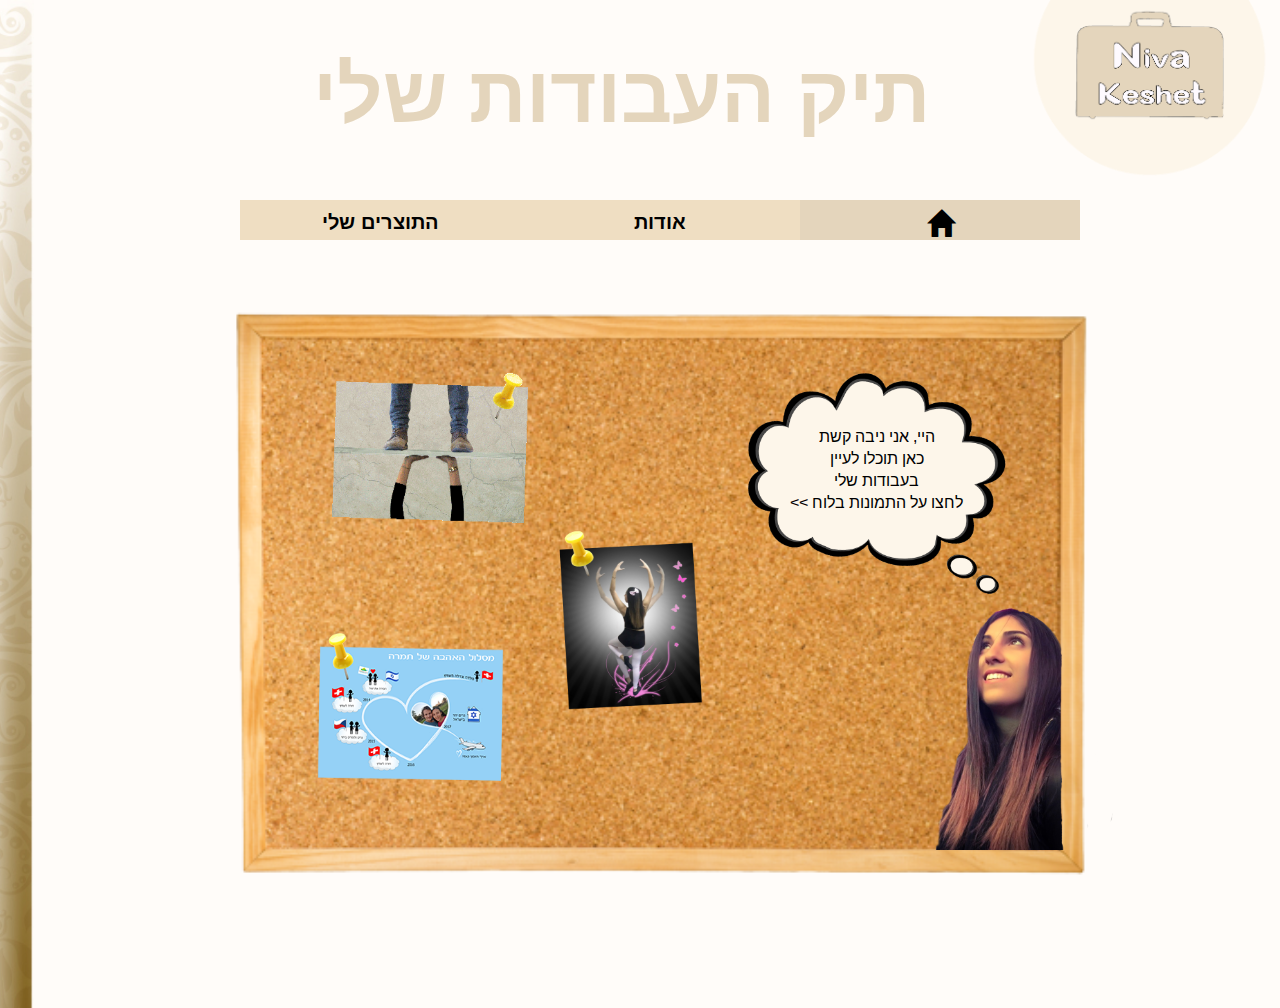
<file: Protfolio_NivaKeshet/index.html>
﻿<!doctype html>
<html lang="">
<head>
    <meta charset="utf-8" />
    <title> Niva Keshet - תיק עבודות - דף בית</title>
    <meta name="description" content="תיק עבודות - ניבה קשת" />
    <meta name="keywords" content="תיק עבודות, טכנולוגיות למידה,HIT" />
    <meta name="author" content="Niva Keshet" />
    <meta name="viewport" content="width=device-width, initial-scale=1.0, user-scalable=yes">
    
    <!-- CSS -->
    <link rel="stylesheet" href="//netdna.bootstrapcdn.com/bootstrap/3.3.7/css/bootstrap.min.css" />
    <link href="styles/reset.css" rel="stylesheet" />
    <link href="styles/myStyle.css" rel="stylesheet" />


    <!-- Scripts -->
    <script src="jScripts/jquery-1.12.0.min.js"></script>
    <link href="https://fonts.googleapis.com/css?family=Arimo" rel="stylesheet">
</head>
<body>
    <div id="container">
        <article>
            <div id="tik"></div>
            <div >
                <header>
                    <h1>תיק  העבודות  שלי</h1>
                    <div id="tafrit">
                        <nav class="nav1">
                            <ul class="rashi">

                                <li> <a href="index.html" class="selected"><span class="glyphicon glyphicon-home" aria-hidden="true"></span></a></li>

                                <li> <a href="2.html"> אודות </a></li>
                                <li>
                                    <a href="3.html"> התוצרים שלי </a>
                                    <ul class="tozar">
                                        <li><a href="4.html"> עיצוב תקשורת חזותית </a></li>
                                        <li><a href="5.html"> ארגון וייצוג ידע </a></li>
                                        <li><a href="6.html"> גרפיקה ממוחשבת </a></li>
                                    </ul>
                                </li>

                            </ul>
                        </nav>
                    </div="tafrit">
                </header>
            </div>
            <div id="loah">
            <div id="daf1">
                <a href="4.html"> <img src="image/adam3.gif" height="150" width="210" /> </a> 
            </div>
            <div id="daf2">
                <a href="5.html"><img src="image/tamara2.png" height="150" width="210" /></a>
            </div>
            <div id="daf3">
                <a href="6.html"><img src="image/p3.png" height="180" width="150" /></a>
            </div>
                <div id="bubble"></div>
                <div id="ani"></div>
                <div id="textani">
                    <p>היי, אני ניבה קשת<br />
                    כאן תוכלו לעיין <br />
                    בעבודות שלי<br>
                    לחצו על התמונות בלוח >></p>
                </div>
            </div="loah">
        </article>
    </div>
</body>
</html>
</file>
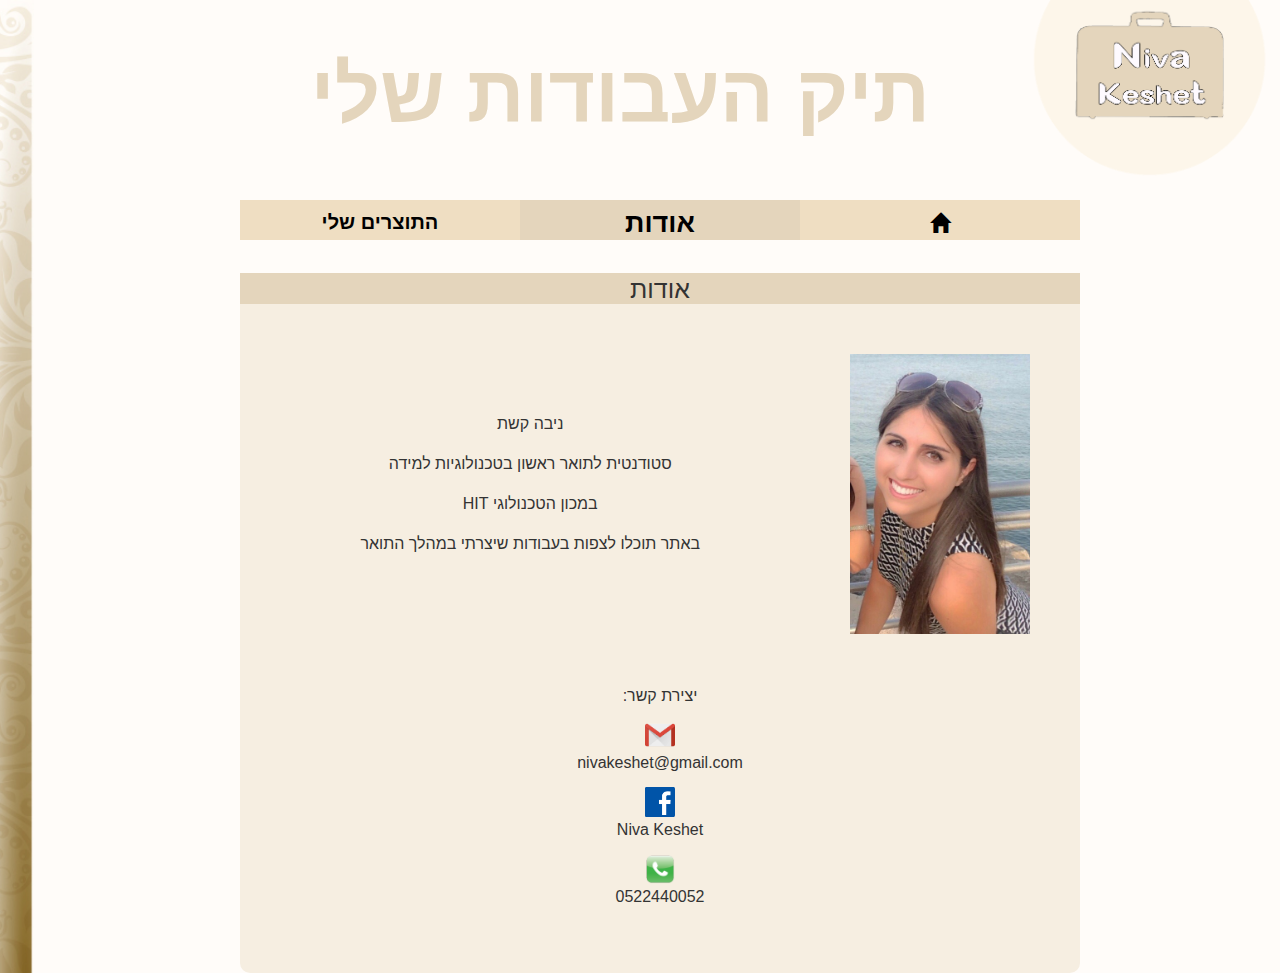
<file: Protfolio_NivaKeshet/2.html>
﻿<!doctype html>
<html lang="">
<head>
    <meta charset="utf-8" />
    <title>Niva Keshet - תיק עבודות - אודות</title>
    <meta name="description" content="תיק עבודות - ניבה קשת" />
    <meta name="keywords" content="תיק עבודות, טכנולוגיות למידה,HIT" />
    <meta name="author" content="Niva Keshet" />
    <meta name="viewport" content="width=device-width, initial-scale=1.0, user-scalable=yes">
    
    <!-- CSS -->
    <link rel="stylesheet" href="//netdna.bootstrapcdn.com/bootstrap/3.3.7/css/bootstrap.min.css" />
    <link href="styles/reset.css" rel="stylesheet" />
    <link href="styles/myStyle.css" rel="stylesheet" />


    <!-- Scripts -->
    <script src="jScripts/jquery-1.12.0.min.js"></script>
    
</head>
<body>
    <div id="container">
        <article>
            <div id="tik"></div>
            <div>
                <header>
                    <h1>תיק  העבודות  שלי</h1>
                    <div id="tafrit">
                        <nav class="nav1">
                            <ul class="rashi">

                                <li> <a href="index.html" ><span class="glyphicon glyphicon-home" aria-hidden="true"></span></a></li>

                                <li> <a href="2.html" class="selected"> אודות </a></li>
                                <li>
                                    <a href="3.html"> התוצרים שלי </a>
                                    <ul class="tozar">
                                        <li><a href="4.html"> עיצוב תקשורת חזותית </a></li>
                                        <li><a href="5.html"> ארגון וייצוג ידע </a></li>
                                        <li><a href="6.html"> גרפיקה ממוחשבת</a></li>
                                    </ul>
                                </li>

                            </ul>
                        </nav>
                    </div>
                </header>
            </div>
            <section>
                <h2>אודות</h2>
                <figure id="tmuna">
                    <img src="image/2.jpg" width="180" height="280" />
                </figure>
                <p class="odot">ניבה קשת<br /> סטודנטית לתואר ראשון בטכנולוגיות למידה <br />במכון הטכנולוגי HIT <br />
                באתר תוכלו לצפות בעבודות שיצרתי במהלך התואר</p>
                <p class="kesher">יצירת קשר:</p>
                <figure class="kesher">
                    <a href="mailto:nivakeshet@gmail.com" target="_blank"><img src="image/unnamed.gif" height="30" width="30" /></a>
                    <br />nivakeshet@gmail.com <br />

                    <a href="https://www.facebook.com/profile.php?id=100000007577875" target="_blank"><img src="image/facebook.gif" height="30" width="30" /></a>
                    <br />Niva Keshet<br />

                    <img src="image/phone.gif" width="30" height="30" />
                    <br />0522440052
                </figure>
            </section>

        </article>
    </div>
</body>
</html>
</file>
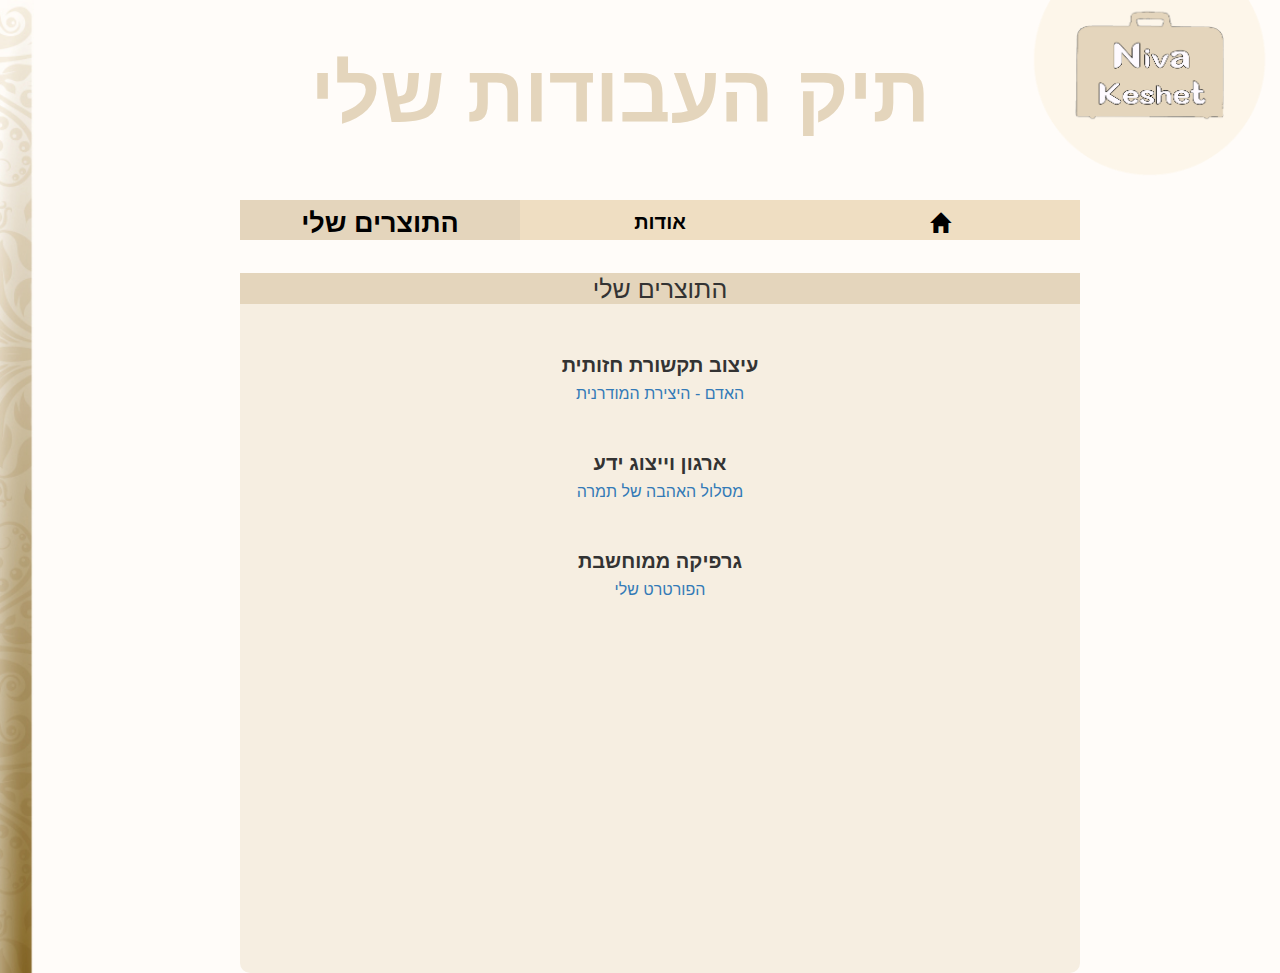
<file: Protfolio_NivaKeshet/3.html>
﻿<!doctype html>
<html lang="">
<head>
    <meta charset="utf-8" />
    <title>Niva Keshet - תיק עבודות - התוצרים שלי</title>
    <meta name="description" content="תיק עבודות - ניבה קשת" />
    <meta name="keywords" content="תיק עבודות, טכנולוגיות למידה,HIT" />
    <meta name="author" content="Niva Keshet" />
    <meta name="viewport" content="width=device-width, initial-scale=1.0, user-scalable=yes">
    
    <!-- CSS -->
    <link rel="stylesheet" href="//netdna.bootstrapcdn.com/bootstrap/3.3.7/css/bootstrap.min.css" />
    <link href="styles/reset.css" rel="stylesheet" />
    <link href="styles/myStyle.css" rel="stylesheet" />


    <!-- Scripts -->
    <script src="jScripts/jquery-1.12.0.min.js"></script>
    
</head>
<body>
    <div id="container">
        <article>
            <div id="tik"></div>
            <div>
                <header>
                    <h1>תיק  העבודות  שלי</h1>
                    <div id="tafrit">
                        <nav class="nav1">
                            <ul class="rashi">

                                <li> <a href="index.html"><span class="glyphicon glyphicon-home" aria-hidden="true"></span></a></li>

                                <li> <a href="2.html" > אודות </a></li>
                                <li>
                                    <a href="3.html"class="selected"> התוצרים שלי </a>
                                    <ul class="tozar">
                                        <li><a href="4.html"> עיצוב תקשורת חזותית </a></li>
                                        <li><a href="5.html"> ארגון וייצוג ידע </a></li>
                                        <li><a href="6.html"> גרפיקה ממוחשבת </a></li>
                                    </ul>
                                </li>

                            </ul>
                        </nav>
                    </div>
                </header>
            </div>
            <div>
                <section id="tozarim">
                    <h2>התוצרים שלי</h2>
                    <h3>עיצוב תקשורת חזותית</h3>
                    <p><a href="4.html">האדם - היצירת המודרנית</a></p>
                    <h3>ארגון וייצוג ידע</h3>
                    <p><a href="5.html">מסלול האהבה של תמרה</a></p>
                    <h3>גרפיקה ממוחשבת</h3>
                    <p><a href="6.html">הפורטרט שלי</a></p>
                </section>
            </div>
        </article>
    </div>
</body>
</html>
</file>
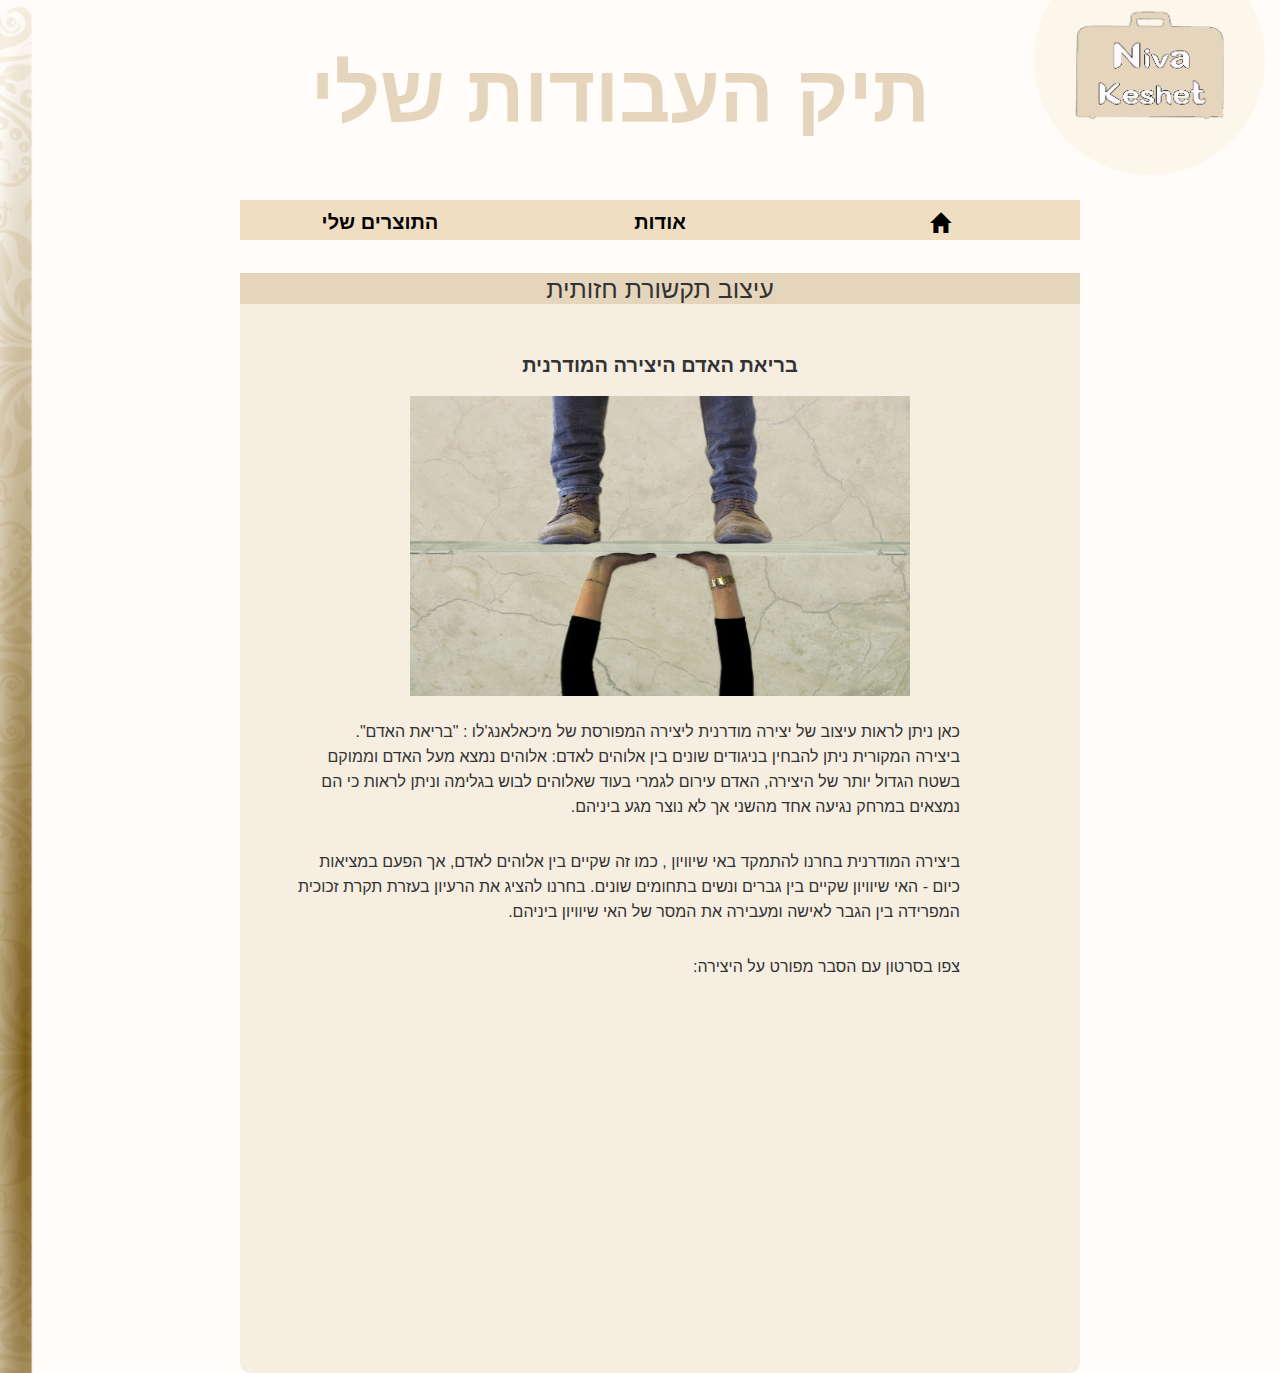
<file: Protfolio_NivaKeshet/4.html>
﻿<!doctype html>
<html lang="">
<head>
    <meta charset="utf-8" />
    <title>Niva Keshet - תיק עבודות - עיצוב תקשורת חזותית</title>
    <meta name="description" content="תיק עבודות - ניבה קשת" />
    <meta name="keywords" content="תיק עבודות, טכנולוגיות למידה,HIT" />
    <meta name="author" content="Niva Keshet" />
    <meta name="viewport" content="width=device-width, initial-scale=1.0, user-scalable=yes">
    
    <!-- CSS -->
    <link rel="stylesheet" href="//netdna.bootstrapcdn.com/bootstrap/3.3.7/css/bootstrap.min.css" />
    <link href="styles/reset.css" rel="stylesheet" />
    <link href="styles/myStyle.css" rel="stylesheet" />


    <!-- Scripts -->
    <script src="jScripts/jquery-1.12.0.min.js"></script>
    
</head>
<body>
    <div id="container">
        <article>
            <div id="tik"></div>
            <div>
                <header>
                    <h1>תיק  העבודות  שלי</h1>
                    <div id="tafrit">
                        <nav class="nav1">
                            <ul class="rashi">

                                <li> <a href="index.html"><span class="glyphicon glyphicon-home" aria-hidden="true"></span></a></li>

                                <li> <a href="2.html" > אודות </a></li>
                                <li>
                                    <a href="3.html"> התוצרים שלי </a>
                                    <ul class="tozar">
                                        <li><a href="4.html"class="selected"> עיצוב תקשורת חזותית </a></li>
                                        <li><a href="5.html"> ארגון וייצוג ידע </a></li>
                                        <li><a href="6.html"> גרפיקה ממוחשבת </a></li>
                                    </ul>
                                </li>

                            </ul>
                        </nav>
                    </div>
                </header>
            </div>
            <div>
                <section id="page4">
                    <h2>עיצוב תקשורת חזותית</h2>
                    <h3>בריאת האדם היצירה המודרנית</h3>
                    <div id="briatAdam">
                        <figure>
                            <a href="image/pshiradiniva.jpg" target="_blank"><img src="image/pshiradiniva.jpg" height="300" width="500" /></a>
                            </figure>
                     </div>
                    <p>כאן ניתן לראות עיצוב של יצירה מודרנית ליצירה המפורסת של מיכאלאנג'לו : "בריאת האדם".<br />
                    ביצירה המקורית ניתן להבחין בניגודים שונים בין אלוהים לאדם: אלוהים נמצא מעל האדם וממוקם<br /> בשטח הגדול יותר של היצירה,
                        האדם עירום לגמרי בעוד שאלוהים לבוש בגלימה וניתן לראות כי הם <br />נמצאים במרחק נגיעה  אחד מהשני אך לא נוצר מגע ביניהם. </p>
                    <p> ביצירה המודרנית בחרנו להתמקד באי שיוויון , כמו זה שקיים בין אלוהים לאדם, אך הפעם במציאות <br />כיום - האי שיוויון שקיים בין גברים ונשים 
                    בתחומים שונים. 
                       בחרנו להציג את הרעיון בעזרת תקרת זכוכית <br />המפרידה בין הגבר לאישה ומעבירה את המסר של האי שיוויון ביניהם.
                     </p>
                    <p>  צפו בסרטון עם הסבר מפורט על היצירה:</p>
                    <div id="briatAdamVideo">
                        <iframe width="560" height="315" src="https://www.youtube.com/embed/6ddecGGK1ec" frameborder="0" allowfullscreen></iframe>
                    </div>
                </section>
            </div>
        </article>
    </div>
</body>
</html>
</file>
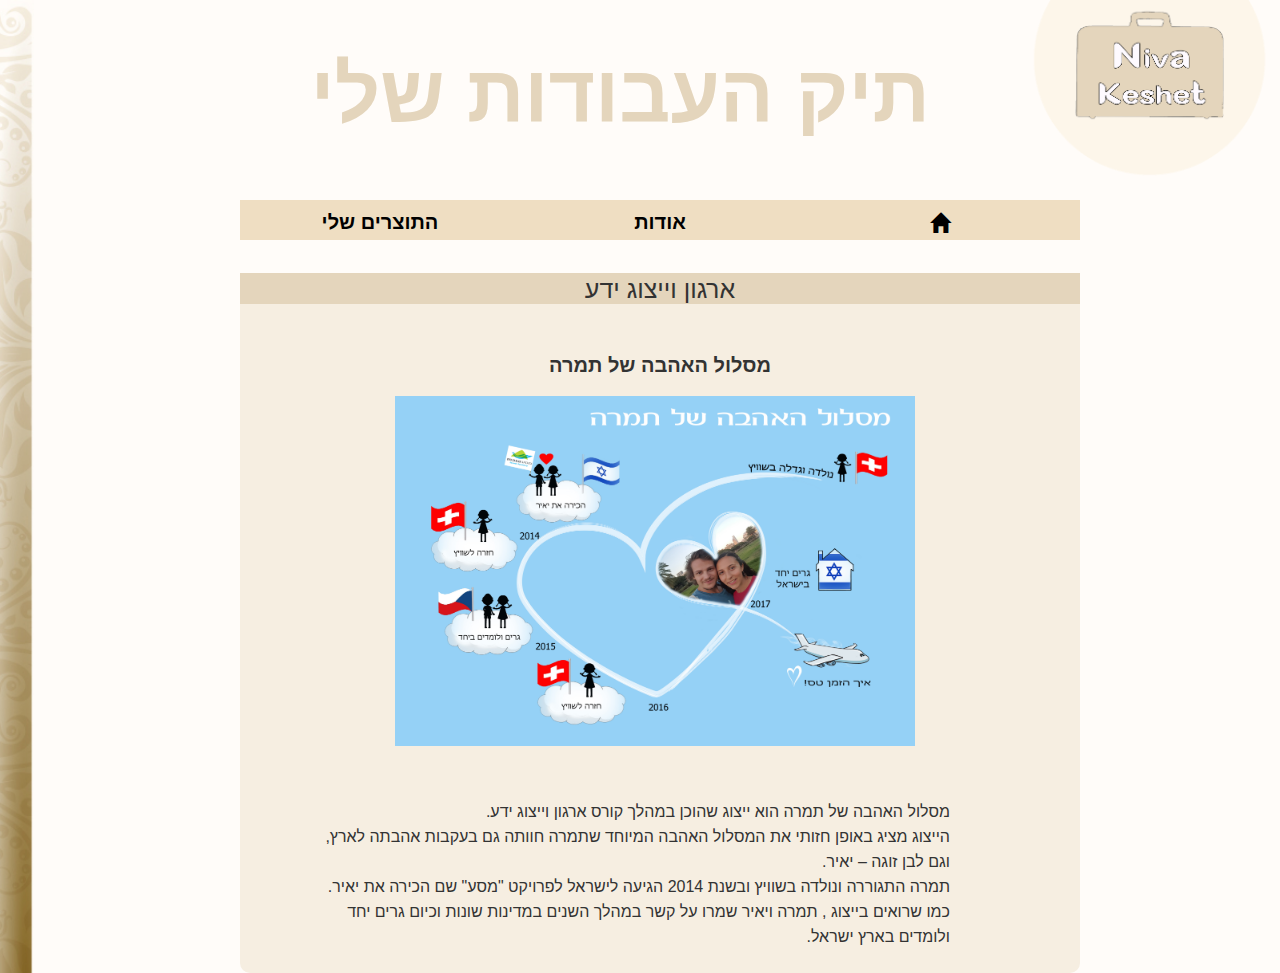
<file: Protfolio_NivaKeshet/5.html>
﻿<!doctype html>
<html lang="">
<head>
    <meta charset="utf-8" />
    <title>Niva Keshet - תיק עבודות - ארגון ויצוג ידע</title>
    <meta name="description" content="תיק עבודות - ניבה קשת" />
    <meta name="keywords" content="תיק עבודות, טכנולוגיות למידה,HIT" />
    <meta name="author" content="Niva Keshet" />
    <meta name="viewport" content="width=device-width, initial-scale=1.0, user-scalable=yes">
    
    <!-- CSS -->
    <link rel="stylesheet" href="//netdna.bootstrapcdn.com/bootstrap/3.3.7/css/bootstrap.min.css" />
    <link href="styles/reset.css" rel="stylesheet" />
    <link href="styles/myStyle.css" rel="stylesheet" />


    <!-- Scripts -->
    <script src="jScripts/jquery-1.12.0.min.js"></script>
    
</head>
<body>
    <div id="container">
        <article>
            <div id="tik"></div>
            <div>
                <header>
                    <h1>תיק  העבודות  שלי</h1>
                    <div id="tafrit">
                        <nav class="nav1">
                            <ul class="rashi">

                                <li> <a href="index.html"><span class="glyphicon glyphicon-home" aria-hidden="true"></span></a></li>

                                <li> <a href="2.html" > אודות </a></li>
                                <li>
                                    <a href="3.html"> התוצרים שלי </a>
                                    <ul class="tozar">
                                        <li><a href="4.html"> עיצוב תקשורת חזותית </a></li>
                                        <li><a href="5.html"class="selected"> ארגון וייצוג ידע </a></li>
                                        <li><a href="6.html"> גרפיקה ממוחשבת </a></li>
                                    </ul>
                                </li>

                            </ul>
                        </nav>
                    </div>
                </header>
            </div>
            <div>
                <section id="page5">
                    <h2>ארגון וייצוג ידע</h2>
                    <h3>מסלול האהבה של תמרה</h3>
                    <div id="tamara">
                        <figure>
                            <a href="image/tamara.jpg" target="_blank"><img src="image/tamara.jpg" height="350" width="520" /></a>
                        </figure>
                    </div>
                    <p>מסלול האהבה של תמרה הוא ייצוג שהוכן במהלך קורס ארגון וייצוג ידע.<br />
                        הייצוג מציג באופן חזותי את המסלול האהבה המיוחד שתמרה חוותה גם בעקבות אהבתה לארץ, <br />
                        וגם לבן זוגה – יאיר.<br />
                        תמרה התגוררה ונולדה בשוויץ ובשנת 2014 הגיעה לישראל לפרויקט "מסע" שם הכירה את יאיר. <br />
                        כמו שרואים בייצוג , תמרה ויאיר שמרו על קשר במהלך השנים במדינות שונות וכיום גרים יחד <br />
                        ולומדים בארץ ישראל.
                    </p>
                    <audio src="image/song.m4a" hidden="true" autoplay="true" controls> </audio>
                </section>
            </div>
        </article>
    </div>
</body>
</html>
</file>
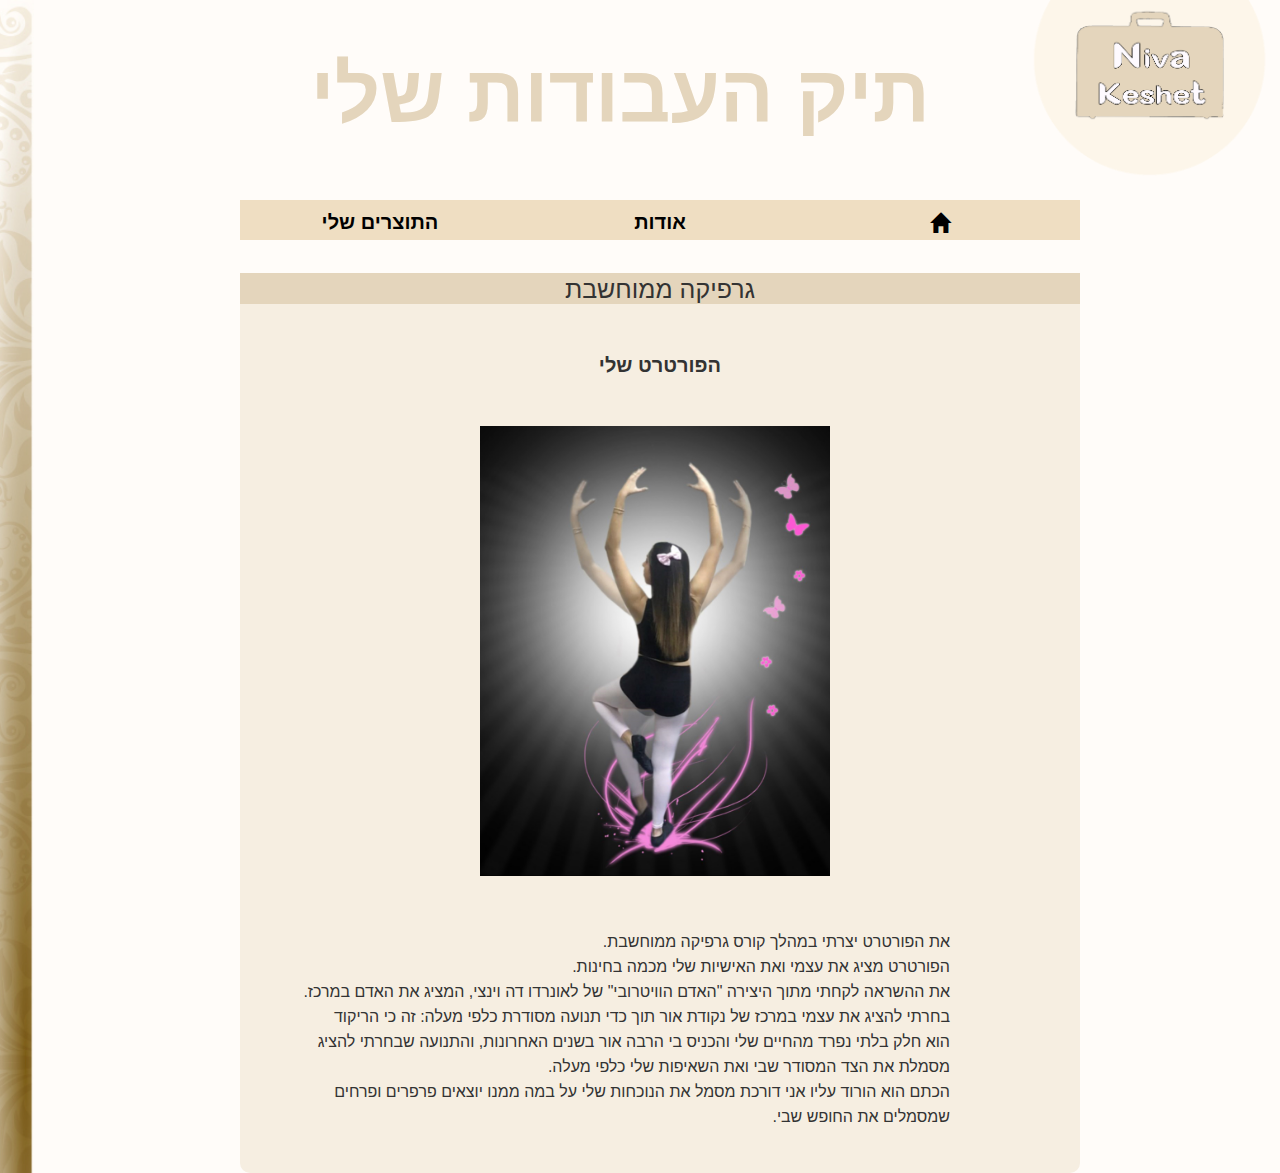
<file: Protfolio_NivaKeshet/6.html>
﻿<!doctype html>
<html lang="">
<head>
    <meta charset="utf-8" />
    <title>Niva Keshet  - תיק עבודות - גרפיקה ממוחשבת</title>
    <meta name="description" content="תיק עבודות - ניבה קשת" />
    <meta name="keywords" content="תיק עבודות, טכנולוגיות למידה,HIT" />
    <meta name="author" content="Niva Keshet" />
    <meta name="viewport" content="width=device-width, initial-scale=1.0, user-scalable=yes">
    
    <!-- CSS -->
    <link rel="stylesheet" href="//netdna.bootstrapcdn.com/bootstrap/3.3.7/css/bootstrap.min.css" />
    <link href="styles/reset.css" rel="stylesheet" />
    <link href="styles/myStyle.css" rel="stylesheet" />


    <!-- Scripts -->
    <script src="jScripts/jquery-1.12.0.min.js"></script>
    
</head>
<body>
    <div id="container">
        <article>
            <div id="tik"></div>
            <div>
                <header>
                    <h1>תיק  העבודות  שלי</h1>
                    <div id="tafrit">
                        <nav class="nav1">
                            <ul class="rashi">

                                <li> <a href="index.html"><span class="glyphicon glyphicon-home" aria-hidden="true"></span></a></li>

                                <li> <a href="2.html" > אודות </a></li>
                                <li>
                                    <a href="3.html"> התוצרים שלי </a>
                                    <ul class="tozar">
                                        <li><a href="4.html"> עיצוב תקשורת חזותית </a></li>
                                        <li><a href="5.html"> ארגון וייצוג ידע </a></li>
                                        <li><a href="6.html" class="selected"> גרפיקה ממוחשבת </a></li>
                                    </ul>
                                </li>

                            </ul>
                        </nav>
                    </div>
                </header>
            </div>
            <div>
                <section id="page6">
                    <h2>גרפיקה ממוחשבת</h2>
                    <h3>הפורטרט שלי</h3>
                    <div id="portret">
                        <figure>
                            <a href="image/p2.jpg" target="_blank"><img src="image/p2.jpg" height="450" width="350" /></a>
                        </figure>
                    </div>
                    <p>את הפורטרט יצרתי במהלך קורס גרפיקה ממוחשבת.<br />
                        הפורטרט מציג את עצמי ואת האישיות שלי מכמה בחינות.<br />
                        את ההשראה לקחתי מתוך היצירה "האדם הוויטרובי" של לאונרדו דה וינצי, המציג את האדם במרכז.<br />
                        בחרתי להציג את עצמי במרכז של נקודת אור תוך כדי תנועה מסודרת כלפי מעלה: זה כי הריקוד <br />
                        הוא חלק בלתי נפרד מהחיים שלי והכניס בי הרבה אור בשנים האחרונות, והתנועה שבחרתי להציג <br />
                        מסמלת את הצד המסודר שבי ואת השאיפות שלי כלפי מעלה.<br />
                        הכתם הוא הורוד עליו אני דורכת מסמל את הנוכחות שלי על במה ממנו יוצאים פרפרים ופרחים <br />
                        שמסמלים את החופש שבי.
                    </p>
                </section>
            </div>
        </article>
    </div>
</body>
</html>
</file>
<file: Protfolio_NivaKeshet/styles/myStyle.css>
body 
{
    direction:rtl;
    background:url(../image/1234.jpg) no-repeat;
    background-size:2100px;
    background-position:center top;
    margin: 0px auto;
    width:1330px;
   
}


/*����:--------------------*/
#tik{
    background:url(../image/tik3.jpg) no-repeat;
    background-size:260px;
    height:200px;
    margin:0px 0px 0px 1020px;  
-webkit-transition: background 1s ease-in;
-moz-transition: background 1s ease-in;
-o-transition: background 1s ease-in;
transition: background 1s ease-in;
}
#tik:hover{
    background:url(../image/tik4.png) no-repeat;
    background-size:260px;
    height:200px;
    margin:0px 0px 0px 1020px; 
}

/*����� + �����---------------*/
h1{
    margin: 50px 400px 0px 10px;
    font-size: 80px;
    position:absolute;
    top:0px;
    font-family:'Arimo', sans-serif;
    font-weight:bold;
    color:#e4d5bc;
}
#tafrit ul{
    list-style:none;
}
.nav1{
    margin:0px 250px 0px 0px;
     display:inline-block;
     
   
}
  #tafrit nav ul li { 
      display:inline-block; 
      float:right; 
  }

  .nav1 ul li a {
    color:Black;
    text-decoration:none;
    
    display:block;
    width:280px;
    height:40px;
    text-align:center;  

    padding-top:12px;
    background-color:#efdec2;
    font-family:'Arimo', sans-serif;
    font-weight:bold;
    font-size:20px;
  
 }

nav.nav1 ul li a.selected
{
     background-color:#e4d5bc;
     font-size:27px;
     padding-top:10px;
   
}

nav.nav1 ul li a:hover
{
    font-size:27px;
    padding-top:10px;
    background-color:#e4d5bc;
}
nav.nav1 ul li a.selected:hover
{
    background-color:#dbceb9;
}

nav ul li ul { 
    display: none; 
    position: absolute;

}
nav ul li:hover ul { 
    display:block; 
    width:120px; }
span {
    margin-top: 0px;
    display: inline-block;
}



/*������ - ��� -------------------*/
section {
    background-color: #f6eee1;
    height: 700px;
    width:840px;
    margin:30px 250px 0px 20px;
    -moz-border-radius-topleft: 0px;
    -moz-border-radius-topright: 0px;
    -moz-border-radius-bottomright: 10px;
    -moz-border-radius-bottomleft: 10px;
    -webkit-border-radius: 0px 0px 10px 10px;
    border-radius: 0px 0px 10px 10px;
}

/*����1 ��� �� -------------------*/

#loah {
    background-image:url(../image/lo.png);
    height:600px;
    width:900px;
    background-size:900px;
    margin:50px 217px 0px 200px;
}

#daf1 {
    height: 200px;
    width: 250px;
    margin: 80px 580px 10px 50px;
    display: inline-block;

}

#daf1 img:hover,#daf2 img:hover{
width:250px;
height:190px;
}
#daf3 img:hover{
width:190px;
height:220px;
}
#daf2{
    height:200px;
    width:250px;
    margin:50px 600px 10px 50px;
    display:inline-block;
}
#daf3{
    height:200px;
    width:250px;
    margin:330px 410px 10px 50px;
    position:absolute;
    top:200px;
}

#ani{
    background:url(../image/ani1.png) no-repeat;
    height:400px;
    width:200px;
    background-size:200px;
    position:absolute;
    margin:0px 0px 0px 500px;
    top:608px;
}
#bubble{
    background:url(../image/Thought_Bubble.png) no-repeat;
    height:400px;
    width:300px;
    background-size:290px;
    position:absolute;
    margin:0px 80px 0px 0px;
    top:360px;
}
#loah #textani p{
    font-family:'Arimo', sans-serif;
    font-size:16px;
    display:inline-block;
    position:absolute;
    margin:0px 150px 10px 50px;
    color:Black;
    top:425px;
    text-align:center;
    line-height:22px;
    

}

/*������ ������---------*/

h2{
    font-family:'Arimo', sans-serif;
    font-size:25px;
    padding-top:3px;
    background-color:#e4d5bc;
    text-align:center;
}
/*������ ������ ------------*/
h3{
     font-family:'Arimo', sans-serif;
     text-align:center;
     margin-top:50px;
     font-size:20px;
     font-weight:bold;
}


/*����2 �����-------------*/
#tmuna{
    padding:50px 50px 50px 0px;
    display:inline-block;
    
}
.odot{
   
   display:inline-block;
   padding:100px 150px 0px 0px;
   position:absolute;
   line-height:40px;
   text-align:center;
   font-family:'Arimo', sans-serif;
}
.kesher{
    font-family:'Arimo', sans-serif;
    text-align:center;
    line-height:18px;

}
.kesher img {
    margin-top: 15px;
}
.kesher img:hover{
    height:40px;
    width:40px;
}

/*����3 ������ -----------------*/
#tozarim p{
     font-family:'Arimo', sans-serif;
     text-align:center;
     margin-top:10px;
}

/*����4 - ����� ������ ������-----*/
#briatAdam {
    margin:20px 170px 20px 0px;
}
#briatAdamVideo{
    margin:10px 140px 0px 0px;
}
#page4{
    height: 1100px;
}
#page4 p{
    font-family:'Arimo', sans-serif;
    text-align:right;
    line-height:25px;
    margin:20px 120px 30px 0px;
}

/*����5 ����� ������ ��� ----------*/
#tamara{
    margin:20px 165px 50px 0px;
}
#page5 p{
    font-family:'Arimo', sans-serif;
    text-align:right;
    line-height:25px;
    margin:20px 130px 0px 0px;
}

/*����6 ������ �������----------------*/
#portret{
    margin:50px 250px 0px 0px;
}
#page6 p{
    font-family:'Arimo', sans-serif;
    text-align:right;
    line-height:25px;
    margin:50px 130px 0px 0px;
}
#page6{
    height:900px;
}
</file>
